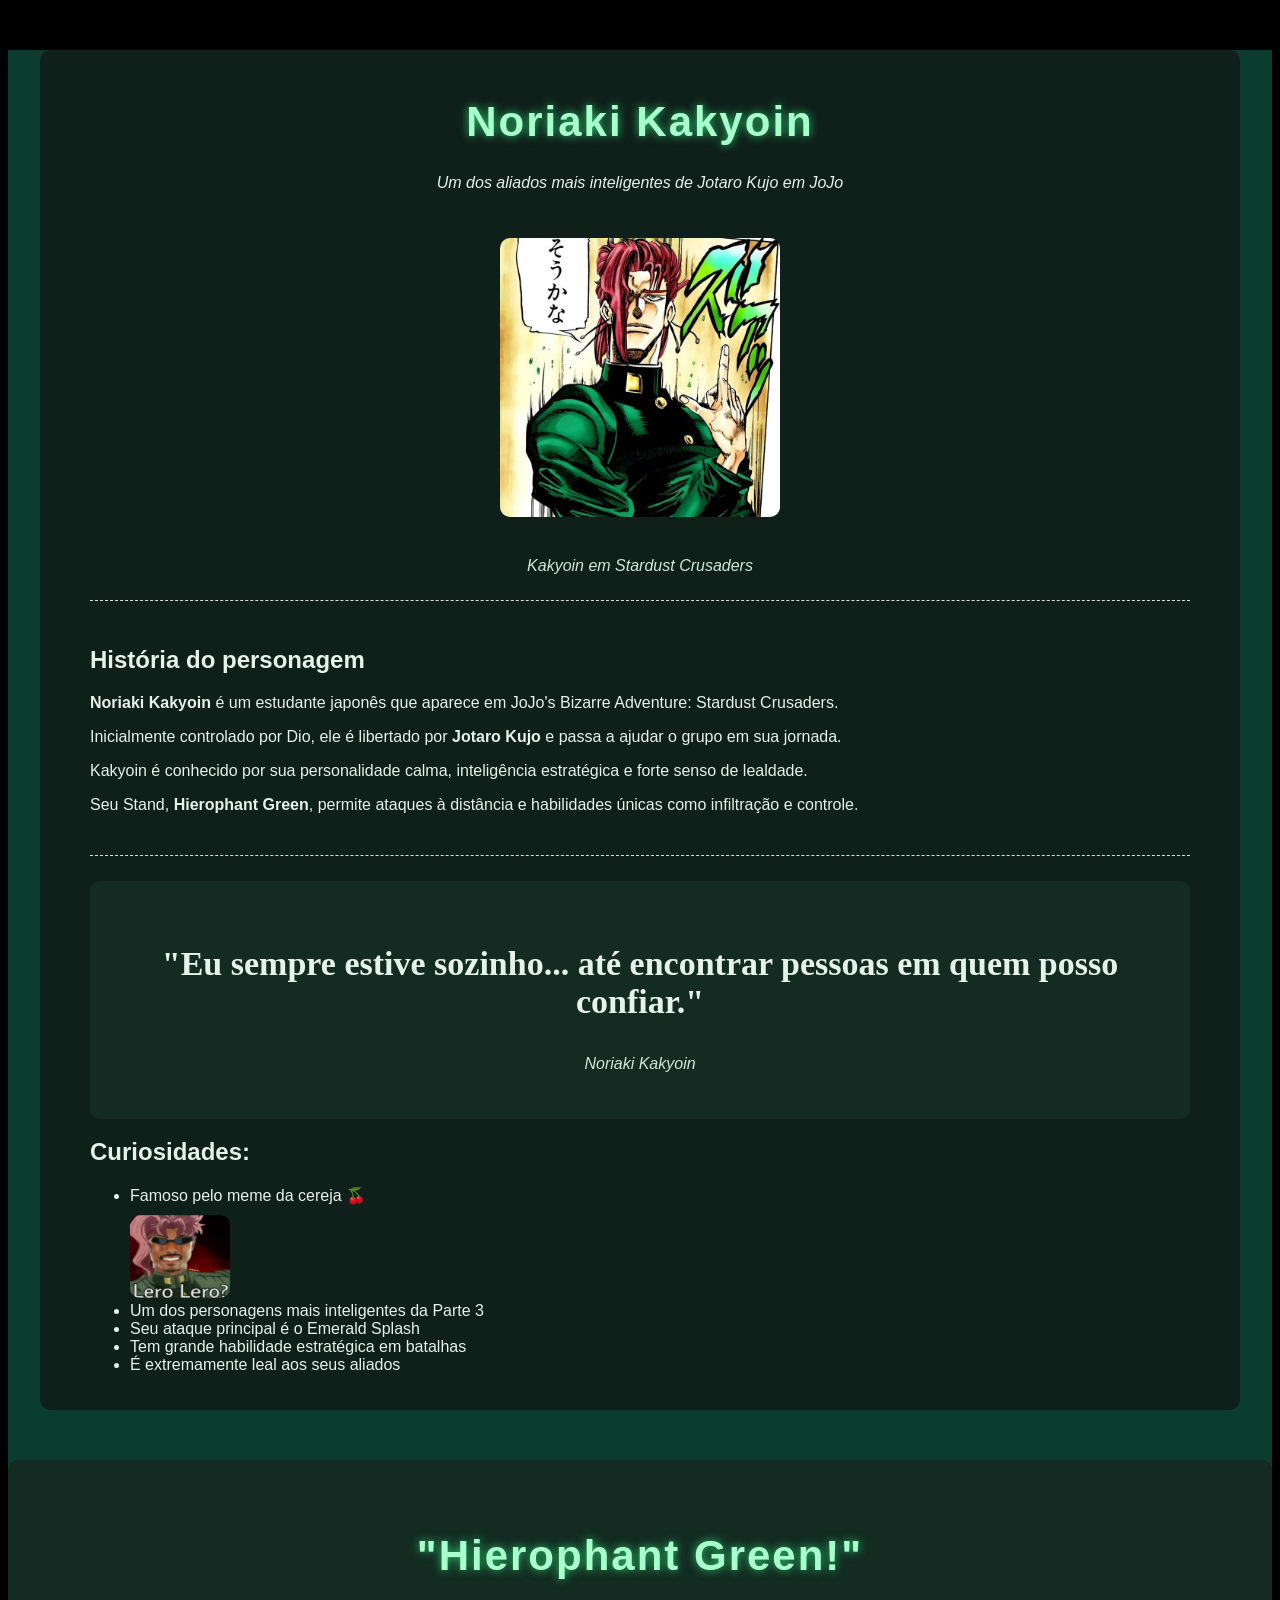
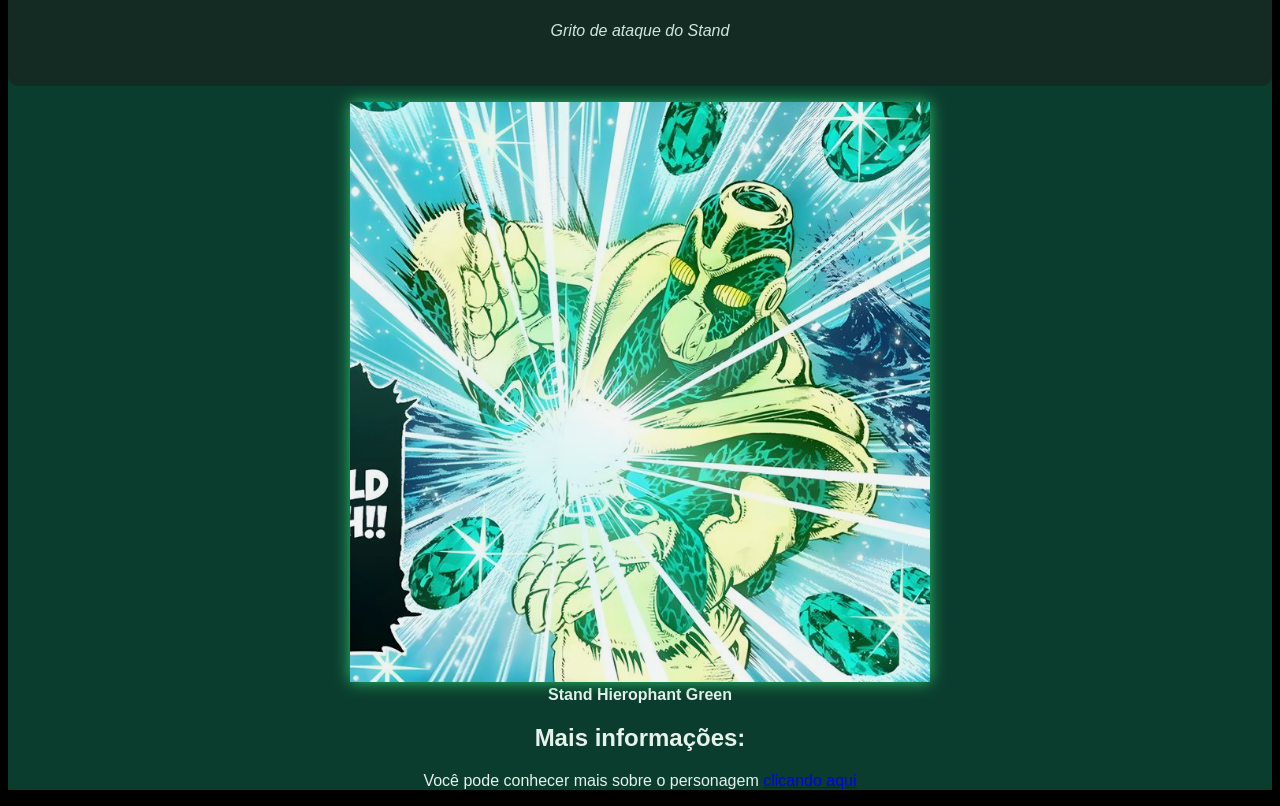
<file: index.html>
<!DOCTYPE html>
<!-- saved from url=(0060)file:///C:/Users/karen/Documents/Atividade%2005_5/intex.html -->
<html lang="pt-br"><head><meta http-equiv="Content-Type" content="text/html; charset=UTF-8">
    
    <meta name="viewport" content="width=device-width, initial-scale=1.0">
    <title>Página de Tributo: Noriaki Kakyoin</title>
   <link rel="stylesheet" href="./Página de Tributo_ Noriaki Kakyoin_files/styles.css">
  </head>
  <body>
    <div class="container">
      
      <!-- Cabeçalho -->
      <div class="header">
        <h1 class="main-title">Noriaki Kakyoin</h1>
        <p class="main-paragraph">
          Um dos aliados mais inteligentes de Jotaro Kujo em JoJo
        </p>
      </div>

      <!-- Imagem principal -->
      <div class="featured-image">
        <figure>
          <img src="./Página de Tributo_ Noriaki Kakyoin_files/Kakyoin.jpg" alt="Noriaki Kakyoin">
          <figcaption>Kakyoin em Stardust Crusaders</figcaption>
        </figure>
      </div>

      <!-- Biografia -->
      <div class="biography-container">
        <h2>História do personagem</h2>

        <p>
          <span class="bold">Noriaki Kakyoin</span> é um estudante japonês que
          aparece em JoJo's Bizarre Adventure: Stardust Crusaders.
        </p>

        <p>
          Inicialmente controlado por Dio, ele é libertado por
          <span class="bold">Jotaro Kujo</span> e passa a ajudar o grupo
          em sua jornada.
        </p>

        <p>
          Kakyoin é conhecido por sua personalidade calma, inteligência
          estratégica e forte senso de lealdade.
        </p>

        <p>
          Seu Stand, <span class="bold">Hierophant Green</span>, permite ataques
          à distância e habilidades únicas como infiltração e controle.
        </p>
      </div>

     <!-- Citação -->
<div class="quotes-container">
 <blockquote>
  "Eu sempre estive sozinho... até encontrar pessoas em quem posso confiar."
</blockquote>
  <p>Noriaki Kakyoin</p>
</div>

      
        <h2>Curiosidades:</h2>
        <ul>
    <li>
  Famoso pelo meme da cereja 🍒
  <div class="meme-box">
    <img src="./Página de Tributo_ Noriaki Kakyoin_files/lero lero.jpg" alt="Meme Lero Lero">
  </div>
</li>
          <li>Um dos personagens mais inteligentes da Parte 3</li>
          <li>Seu ataque principal é o Emerald Splash</li>
          <li>Tem grande habilidade estratégica em batalhas</li>
          <li>É extremamente leal aos seus aliados</li>
        </ul>
      </div>

      <!-- Segunda citação -->
      <div class="quotes-container">
        <blockquote>
          "Hierophant Green!"
        </blockquote>
        <p>Grito de ataque do Stand</p>
      </div>

      <!-- Segunda imagem -->
      <div class="img-bold">
        <figure>
          <img src="./Página de Tributo_ Noriaki Kakyoin_files/stand.jpg" alt="Hierophant Green">
          <figcaption>Stand Hierophant Green</figcaption>
        </figure>
      </div>

      <!-- Mais informações -->
      <div class="moreinfo-container">
        <h2>Mais informações:</h2>
        <p>
          Você pode conhecer mais sobre o personagem
          <a href="https://pt.wikipedia.org/wiki/Noriaki_Kakyoin" target="_blank">
            clicando aqui
          </a>
        </p>
      </div>
<link href="./Página de Tributo_ Noriaki Kakyoin_files/css2" rel="stylesheet">
    
  
</body></html>
</file>
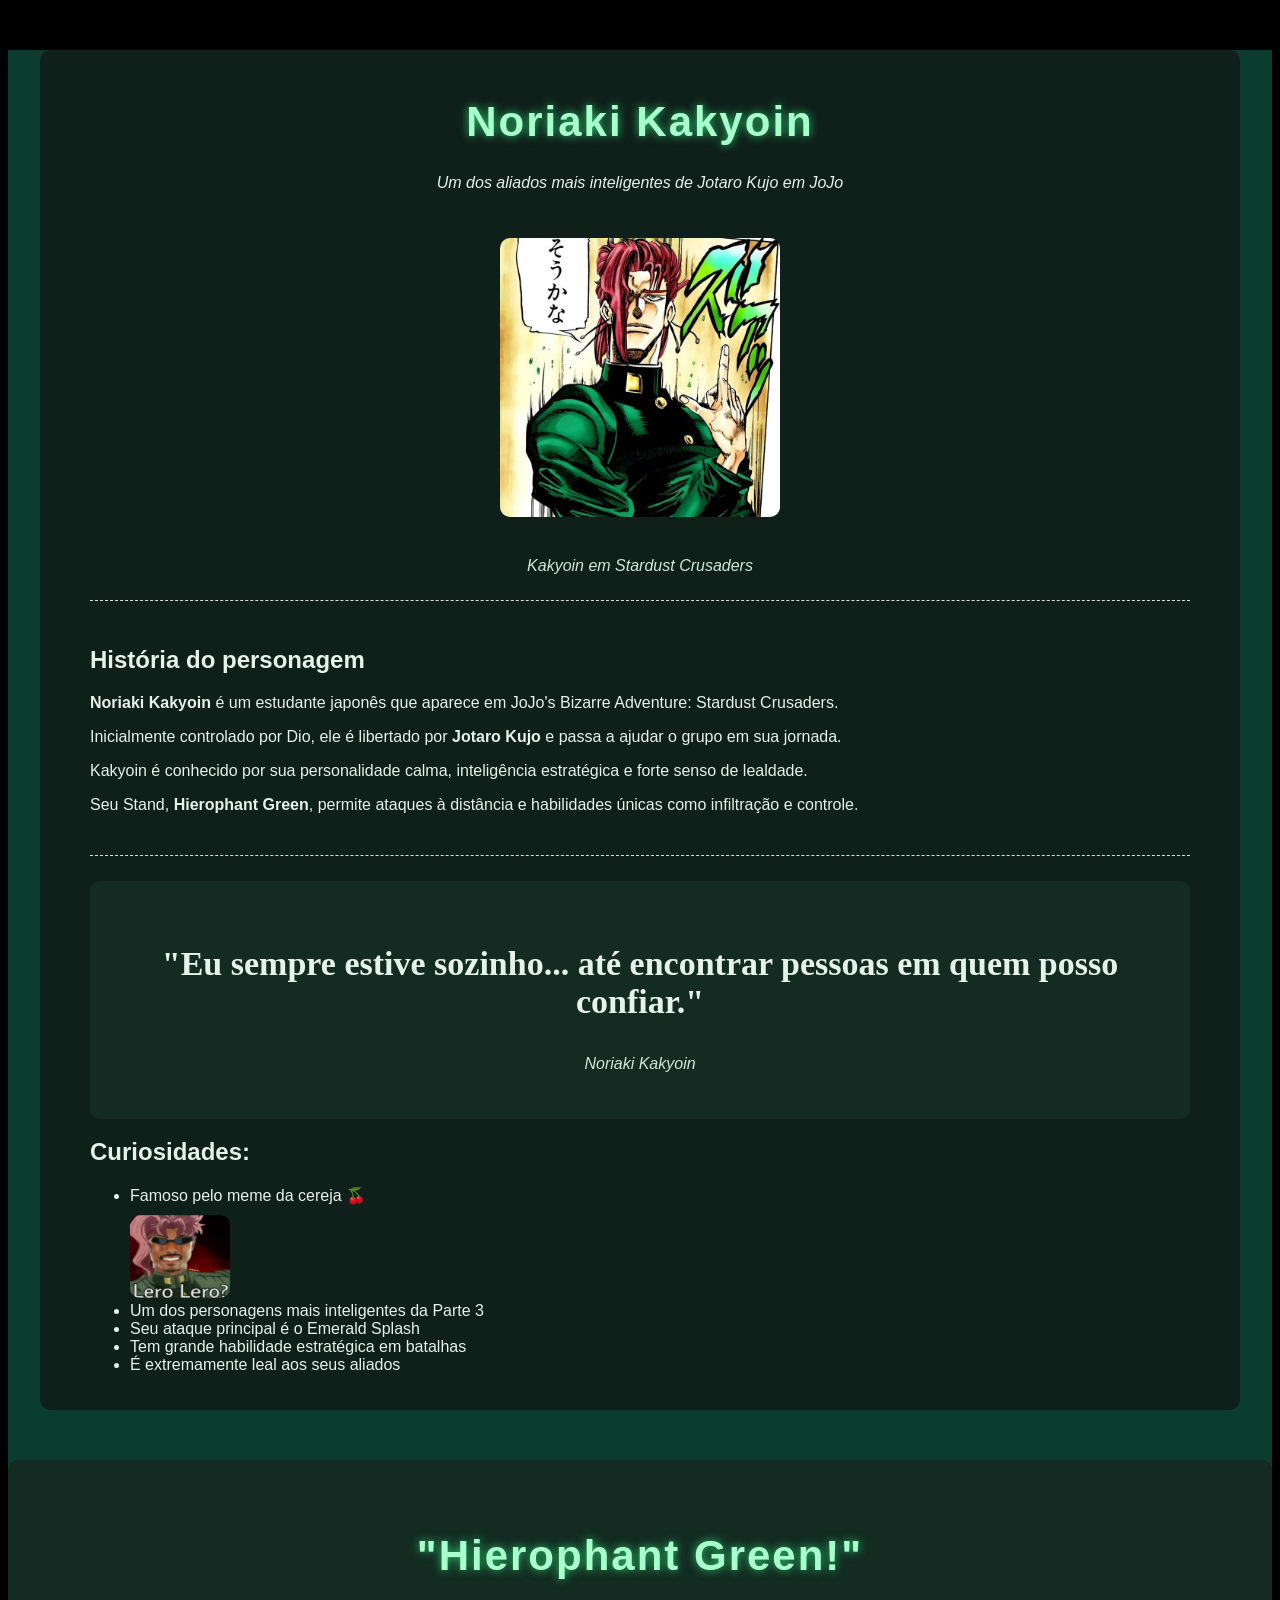
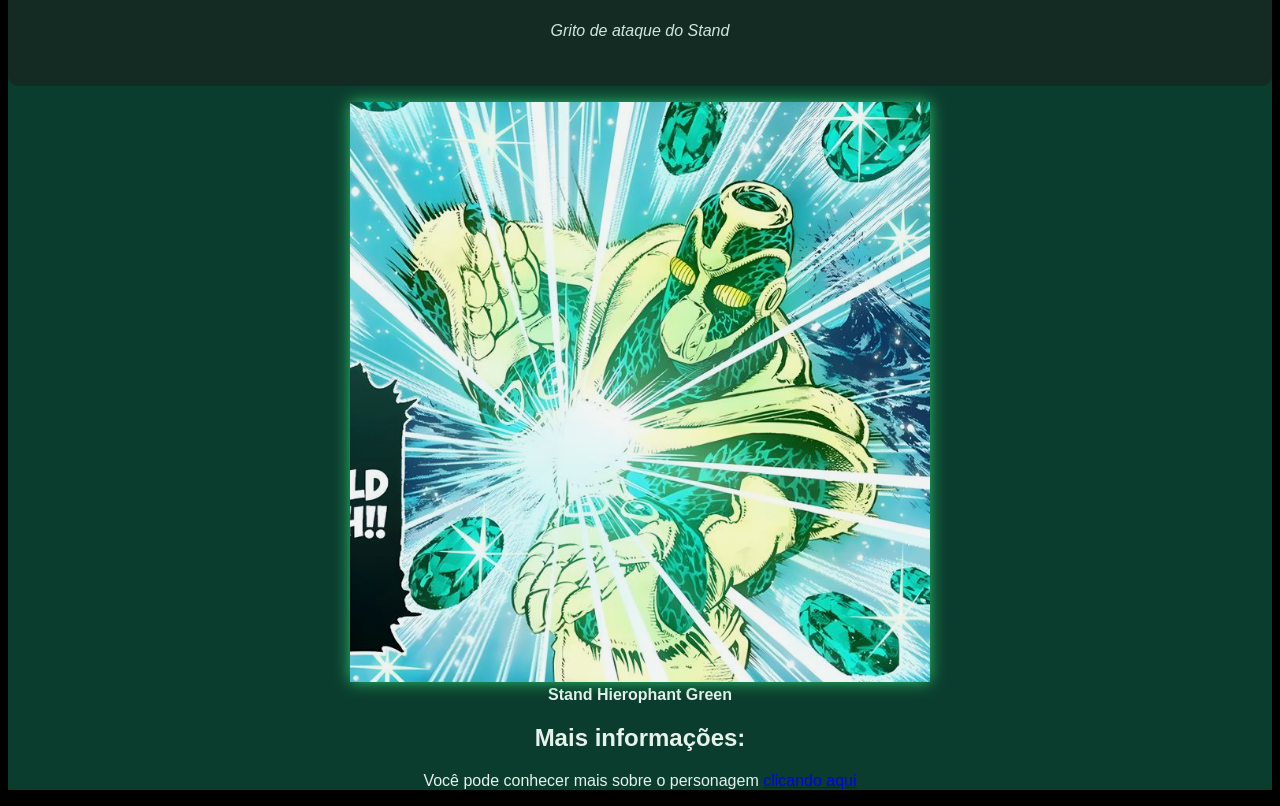
<file: Página de Tributo_ Noriaki Kakyoin.html>
<!DOCTYPE html>
<!-- saved from url=(0060)file:///C:/Users/karen/Documents/Atividade%2005_5/intex.html -->
<html lang="pt-br"><head><meta http-equiv="Content-Type" content="text/html; charset=UTF-8">
    
    <meta name="viewport" content="width=device-width, initial-scale=1.0">
    <title>Página de Tributo: Noriaki Kakyoin</title>
   <link rel="stylesheet" href="./Página de Tributo_ Noriaki Kakyoin_files/styles.css">
  </head>
  <body>
    <div class="container">
      
      <!-- Cabeçalho -->
      <div class="header">
        <h1 class="main-title">Noriaki Kakyoin</h1>
        <p class="main-paragraph">
          Um dos aliados mais inteligentes de Jotaro Kujo em JoJo
        </p>
      </div>

      <!-- Imagem principal -->
      <div class="featured-image">
        <figure>
          <img src="./Página de Tributo_ Noriaki Kakyoin_files/Kakyoin.jpg" alt="Noriaki Kakyoin">
          <figcaption>Kakyoin em Stardust Crusaders</figcaption>
        </figure>
      </div>

      <!-- Biografia -->
      <div class="biography-container">
        <h2>História do personagem</h2>

        <p>
          <span class="bold">Noriaki Kakyoin</span> é um estudante japonês que
          aparece em JoJo's Bizarre Adventure: Stardust Crusaders.
        </p>

        <p>
          Inicialmente controlado por Dio, ele é libertado por
          <span class="bold">Jotaro Kujo</span> e passa a ajudar o grupo
          em sua jornada.
        </p>

        <p>
          Kakyoin é conhecido por sua personalidade calma, inteligência
          estratégica e forte senso de lealdade.
        </p>

        <p>
          Seu Stand, <span class="bold">Hierophant Green</span>, permite ataques
          à distância e habilidades únicas como infiltração e controle.
        </p>
      </div>

     <!-- Citação -->
<div class="quotes-container">
 <blockquote>
  "Eu sempre estive sozinho... até encontrar pessoas em quem posso confiar."
</blockquote>
  <p>Noriaki Kakyoin</p>
</div>

      
        <h2>Curiosidades:</h2>
        <ul>
    <li>
  Famoso pelo meme da cereja 🍒
  <div class="meme-box">
    <img src="./Página de Tributo_ Noriaki Kakyoin_files/lero lero.jpg" alt="Meme Lero Lero">
  </div>
</li>
          <li>Um dos personagens mais inteligentes da Parte 3</li>
          <li>Seu ataque principal é o Emerald Splash</li>
          <li>Tem grande habilidade estratégica em batalhas</li>
          <li>É extremamente leal aos seus aliados</li>
        </ul>
      </div>

      <!-- Segunda citação -->
      <div class="quotes-container">
        <blockquote>
          "Hierophant Green!"
        </blockquote>
        <p>Grito de ataque do Stand</p>
      </div>

      <!-- Segunda imagem -->
      <div class="img-bold">
        <figure>
          <img src="./Página de Tributo_ Noriaki Kakyoin_files/stand.jpg" alt="Hierophant Green">
          <figcaption>Stand Hierophant Green</figcaption>
        </figure>
      </div>

      <!-- Mais informações -->
      <div class="moreinfo-container">
        <h2>Mais informações:</h2>
        <p>
          Você pode conhecer mais sobre o personagem
          <a href="https://pt.wikipedia.org/wiki/Noriaki_Kakyoin" target="_blank">
            clicando aqui
          </a>
        </p>
      </div>
<link href="./Página de Tributo_ Noriaki Kakyoin_files/css2" rel="stylesheet">
    
  
</body></html>
</file>
<file: Página de Tributo_ Noriaki Kakyoin_files/styles.css>
html {
    font-family: Helvetica;
    background-color: black;
}

body {
    background-color: #0b3d2e;
    color: #e6f2ec;
}

/* Container principal */
.container {
    max-width: 1100px;
    background-color: #0f1f1a;
    position: relative;
    margin: 50px auto;
    padding: 20px 50px;
    border-radius: 10px;
}

/* Texto em negrito */
.bold {
    font-weight: bold;
}

/* Header */
.header {
    text-align: center;
}

.main-title {
    font-family: 'Bebas Neue', sans-serif;
    font-size: 42px;
    letter-spacing: 2px;
    color: #a8ffcc;
    text-shadow: 0 0 10px #2ecc71;
}

.main-paragraph {
    font-style: italic;
}

/* Imagem principal */
.featured-image img {
    display: block;
    margin: 30px auto;
    width: 280px;
    border-radius: 10px;
}

.featured-image figure {
    display: flex;
    flex-direction: column;
    align-items: center;
}

.featured-image figcaption {
    margin-top: 10px;
    font-style: italic;
    color: #cfe8dc;
}

/* Biografia */
.biography-container {
    padding: 25px 0;
    margin: 25px 0;
    border-top: 1px dashed #ddd;
    border-bottom: 1px dashed #ddd;
}

/* Citações */
.quotes-container {
    background-color: #132b22;
    padding: 30px;
    text-align: center;
    border-radius: 10px;
}

.quotes-container blockquote {
    font-family: 'Cinzel', serif;
    font-size: 34px;
    font-weight: 600;
    color: #e6f2ec;
}

.quotes-container p {
    font-family: 'Poppins', sans-serif;
    font-style: italic;
    color: #cfe8dc;
}

/* Segunda citação (impacto maior) */
.quotes-container:nth-of-type(2) blockquote {
    font-family: 'Bebas Neue', sans-serif;
    font-size: 42px;
    letter-spacing: 2px;
    color: #a8ffcc;
    text-shadow: 0 0 10px #2ecc71;
}

/* Curiosidades */
.curiosities-container {
    padding: 25px 0;
    margin: 25px 0;
    border-top: 1px dashed #ddd;
    border-bottom: 1px dashed #ddd;
}

.curiosities-container li {
    height: 30px;
}

/* Imagens pequenas (meme) */
.meme-box img {
    width: 100px;
    border-radius: 10px;
    margin-top: 10px;
}

/* Imagens centralizadas */
.img-bold {
    font-weight: bold;
    text-align: center;
}

/* Mais informações */
.moreinfo-container {
    text-align: center;
}
.img-bold img {
    width: 580px;
    opacity: 0.95;
    filter: drop-shadow(0 0 8px #2ecc71);
}
.moreinfo-container a:hover {
    color: white;
    text-shadow: 0 0 12px #2ecc71, 0 0 20px #2ecc71;
}
</file>
